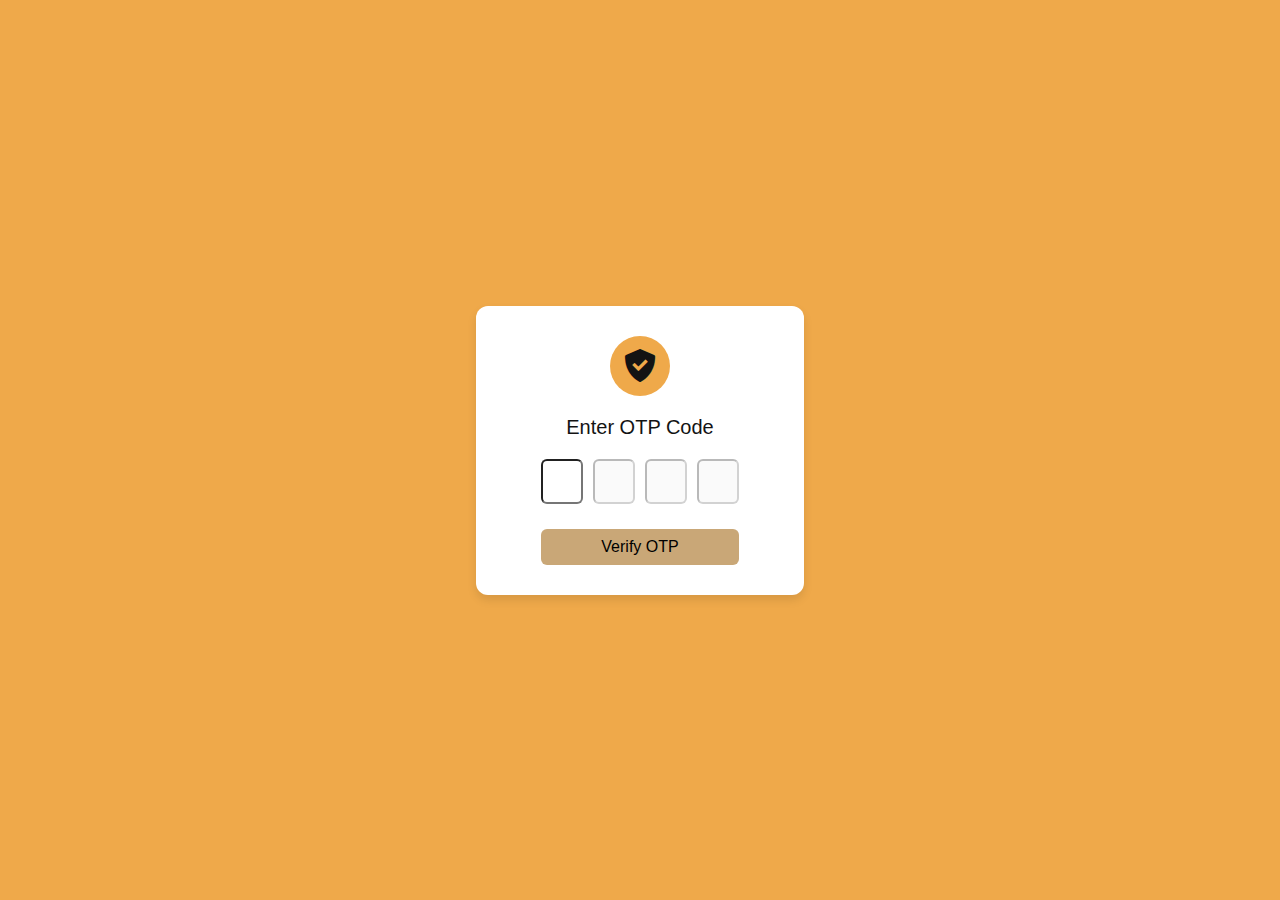
<file: forgot.html>
<!DOCTYPE html>
<html>
<head>
  <meta charset="utf-8">
  <title>OTP Code Verification</title>
  <link rel="stylesheet" href="assets\css\forgot.css">
  <link href='https://unpkg.com/boxicons@2.1.4/css/boxicons.min.css' rel='stylesheet'>
</head>
<body>
<div class="container">
  <div class="header">
    <i class='bx bxs-check-shield'></i>
  </div>
  <h4>Enter OTP Code</h4>
  <form action="#">
    <div class="input-field">
      <input type="number" />
      <input type="number" disabled />
      <input type="number" disabled />
      <input type="number" disabled />
    </div>
    <button>Verify OTP</button>
  </form>
</div>
<script src="assets/js/forgot.js"></script>
  </body>
</html>
</file>
